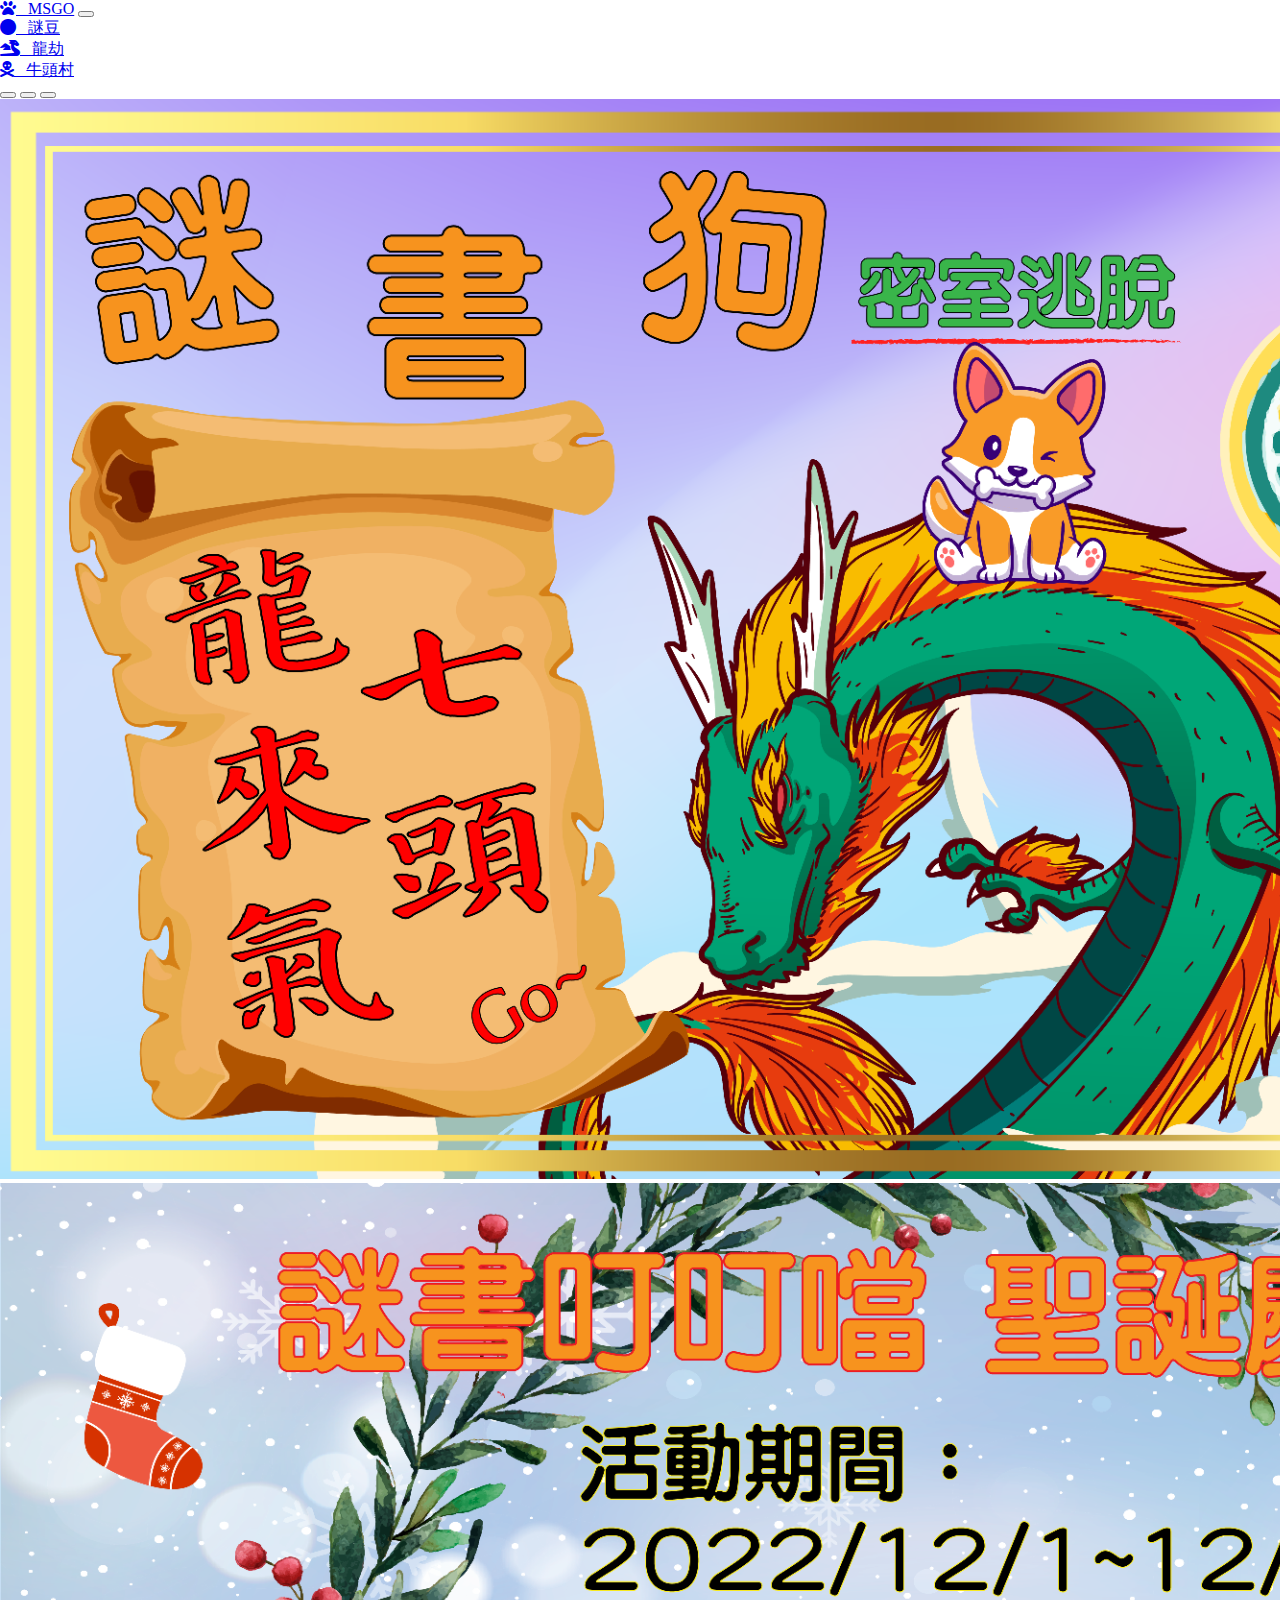
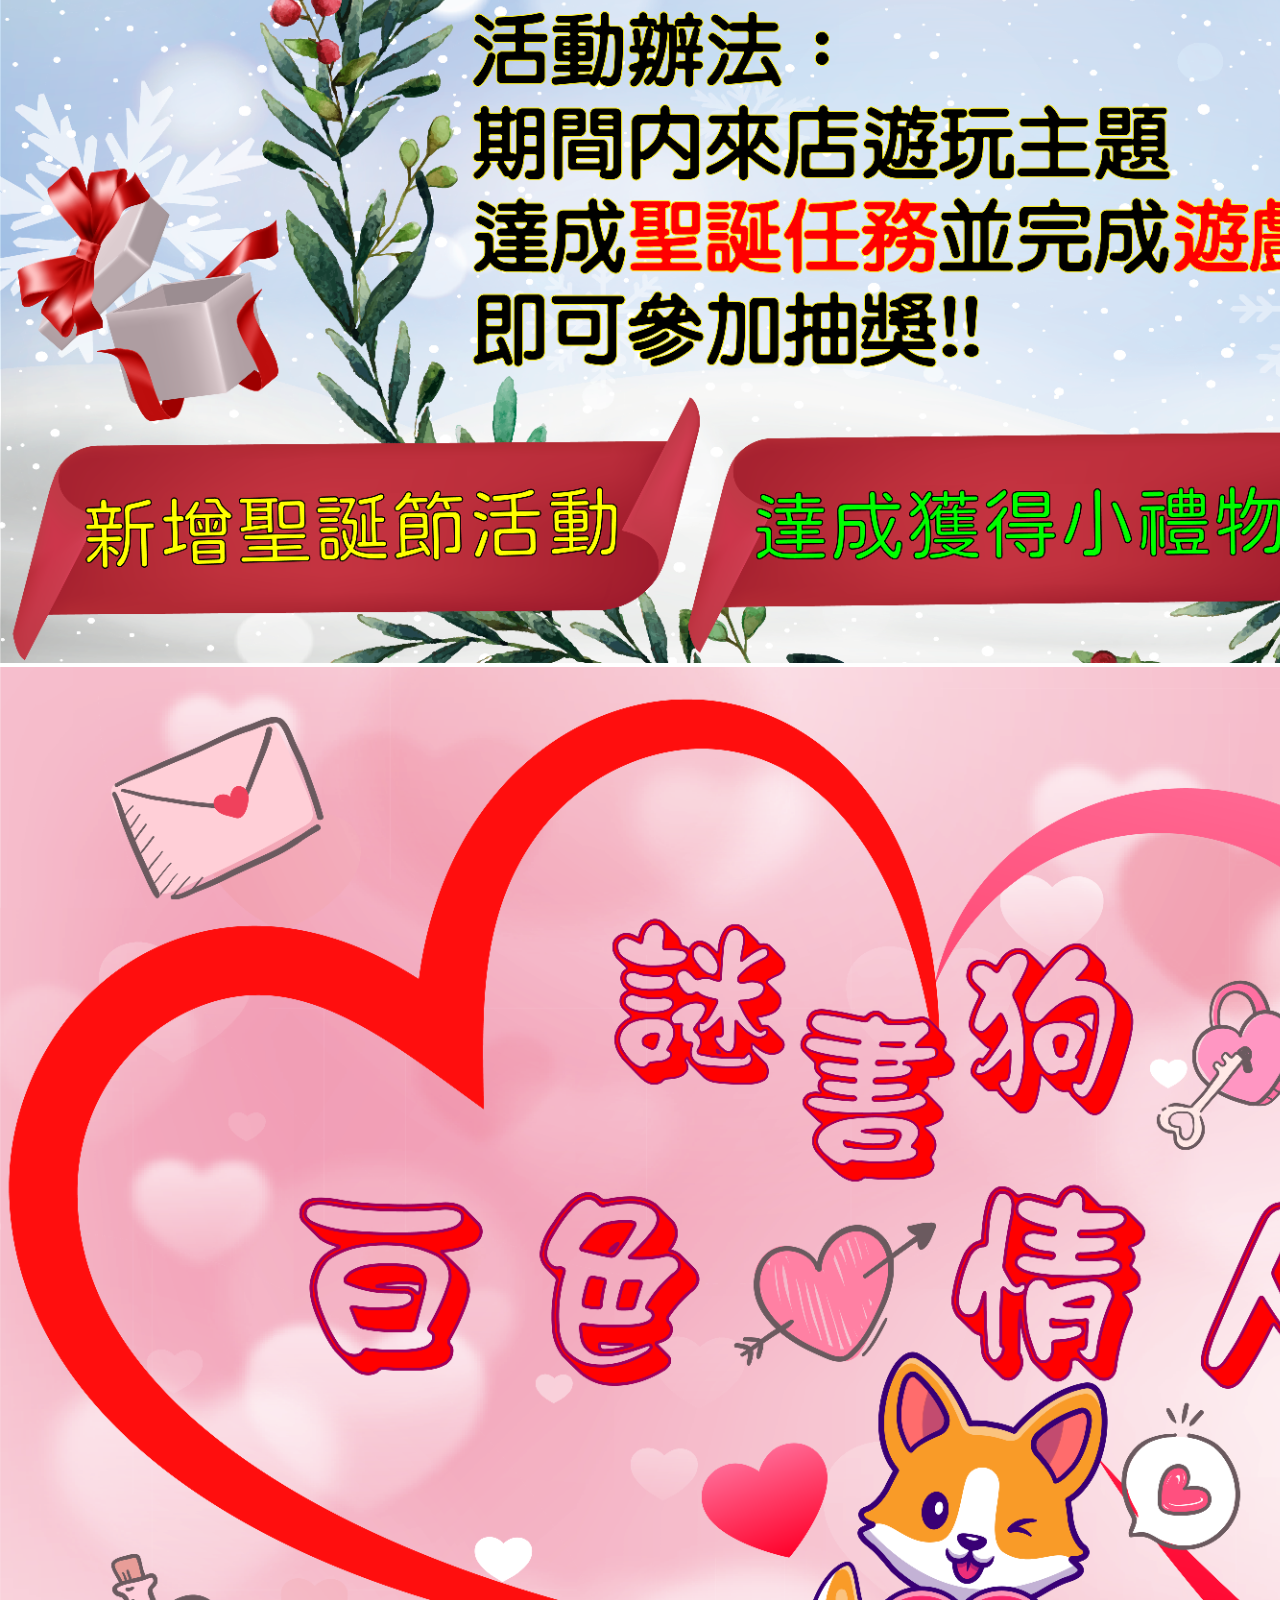
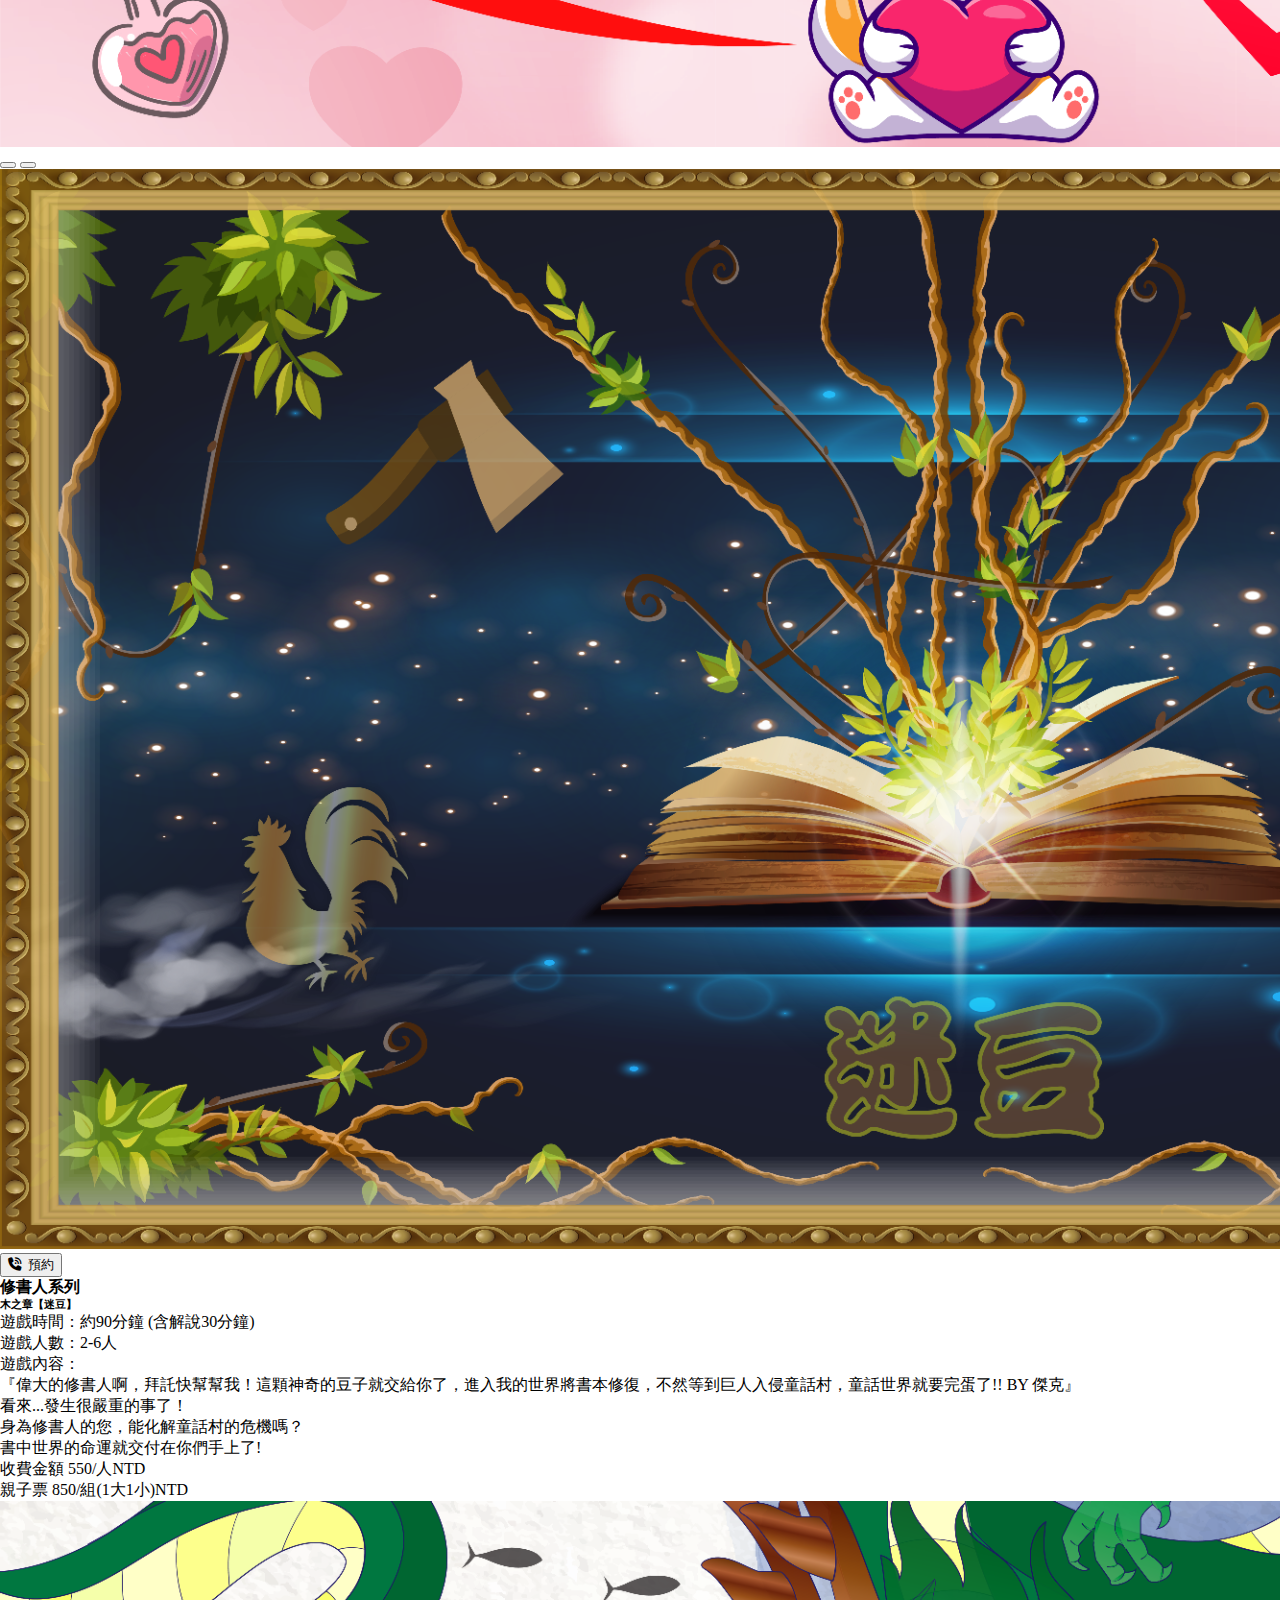
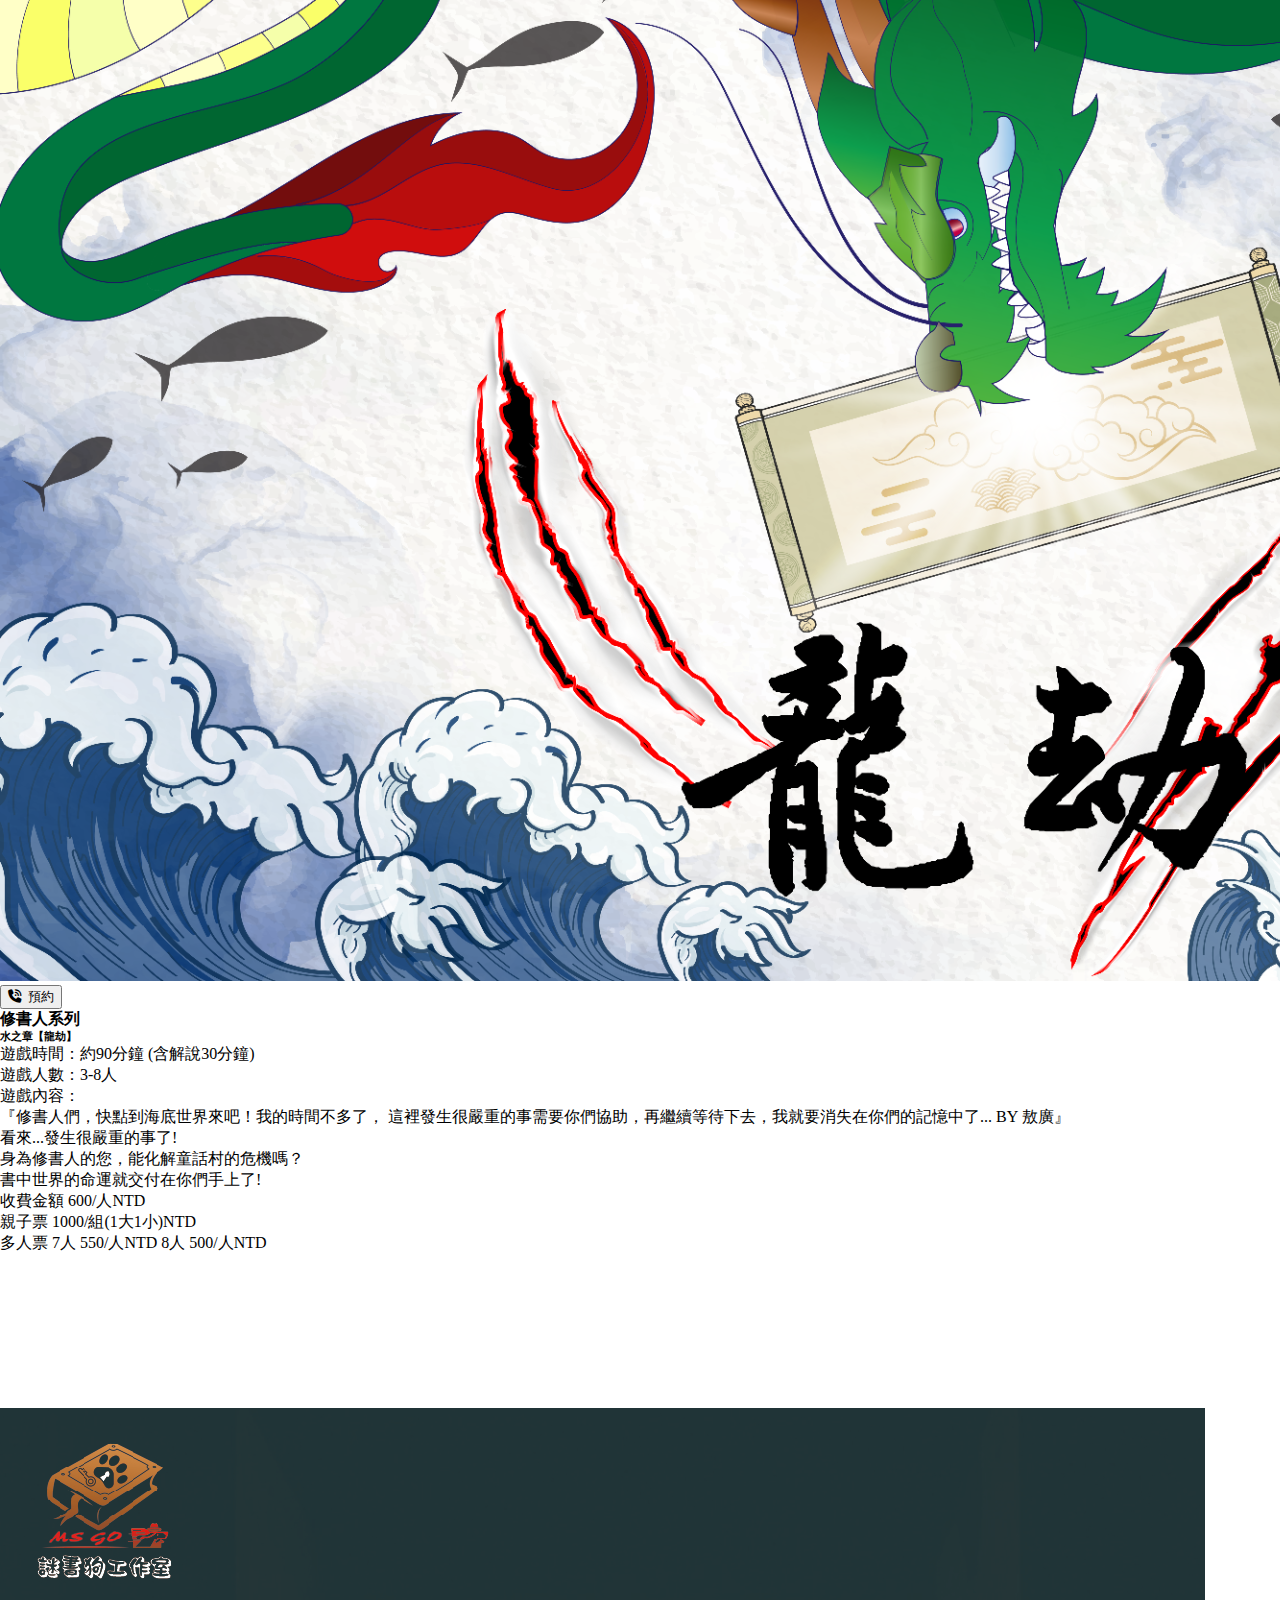
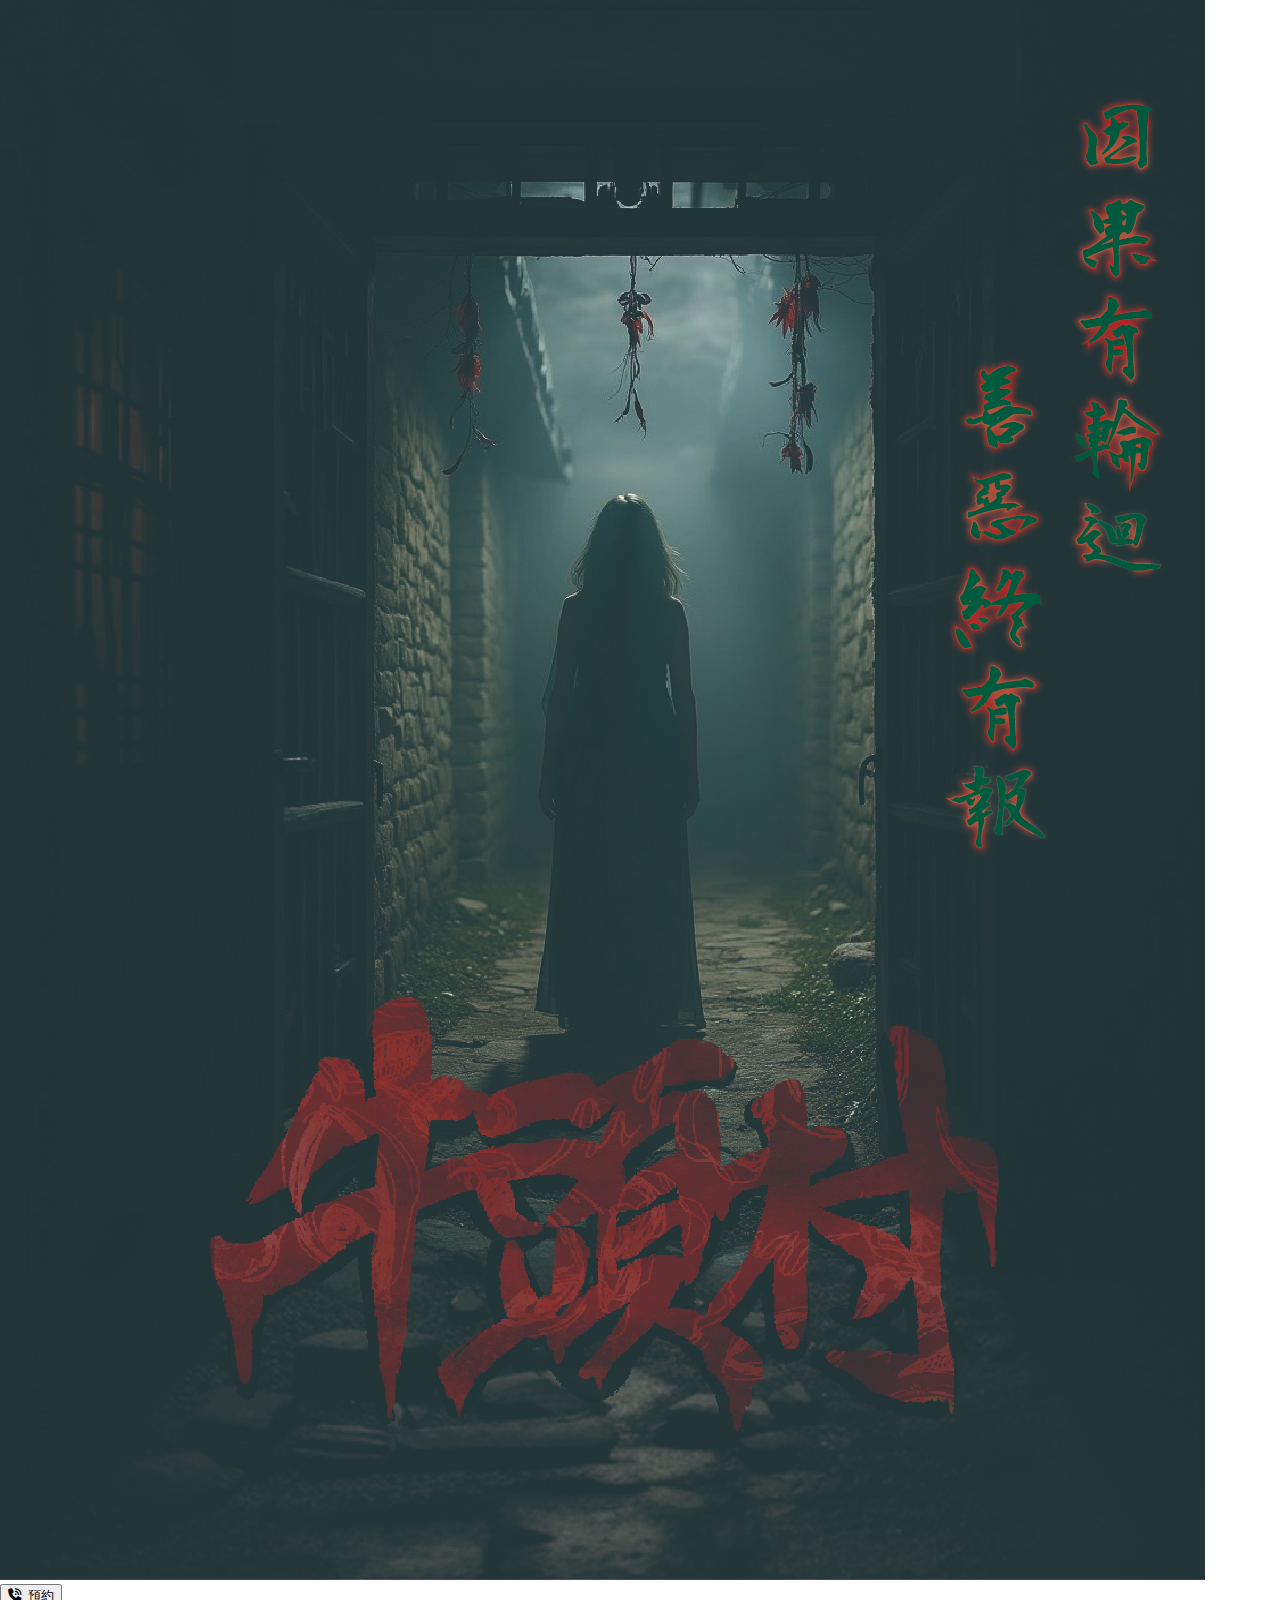
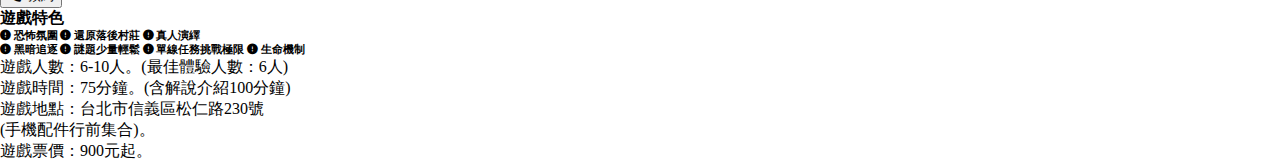
<file: index.html>
<!DOCTYPE html>
<html lang="en">

<head>
    <meta charset="UTF-8">
    <meta name="viewport" content="width=device-width, initial-scale=1.0">
    <title>MSGO 謎書狗密室逃脫工作室</title>
    <link rel="stylesheet" href="./style.css">
    <link rel="stylesheet" href="https://cdnjs.cloudflare.com/ajax/libs/bootstrap/5.3.7/css/bootstrap.min.css"
        integrity="sha512-fw7f+TcMjTb7bpbLJZlP8g2Y4XcCyFZW8uy8HsRZsH/SwbMw0plKHFHr99DN3l04VsYNwvzicUX/6qurvIxbxw=="
        crossorigin="anonymous" referrerpolicy="no-referrer" />
    <link rel="stylesheet" href="https://cdnjs.cloudflare.com/ajax/libs/font-awesome/6.7.2/css/all.min.css"
        integrity="sha512-Evv84Mr4kqVGRNSgIGL/F/aIDqQb7xQ2vcrdIwxfjThSH8CSR7PBEakCr51Ck+w+/U6swU2Im1vVX0SVk9ABhg=="
        crossorigin="anonymous" referrerpolicy="no-referrer" />
    </head>

<body>
    <!-- header -->
    <nav class="navbar navbar-expand-sm navbar-light bg-light fixed-top fairy-navbar">
        <div class="container">
            <a class="navbar-brand" href="#"><i class="fa-solid fa-paw"></i>&nbsp;&nbsp;&nbsp;MSGO</a>
            <button class="navbar-toggler" type="button" data-bs-toggle="collapse" data-bs-target="#mynavbar">
                <span class="navbar-toggler-icon"></span>
            </button>
            <!-- 漢堡選單 -->
            <div class="collapse navbar-collapse" id="mynavbar">
                <div class="navbar-nav ms-auto">
                    <div class="nav-item">
                        <a class="nav-link btn btn-light" href="#bean"><i class="fa-solid fa-circle"></i>&nbsp;&nbsp;&nbsp;謎豆</a>
                    </div>
                    <div class="nav-item">
                        <a class="nav-link btn btn-light" href="#dragon"><i class="fa-solid fa-dragon"></i>&nbsp;&nbsp;&nbsp;龍劫</a>
                    </div>
                    <div class="nav-item">
                        <a class="nav-link btn btn-light" href="#cow"><i class="fa-solid fa-skull-crossbones"></i>&nbsp;&nbsp;&nbsp;牛頭村</a>
                    </div>
                </div>
            </div>
        </div>
    </nav>
    <!-- header end -->
    <!-- 輪播區 news -->
    <div class="container news">
        <div class="row">
            <div class="col">
                <div id="demo" class="carousel slide" data-bs-ride="carousel">

                    <!-- Indicators/dots -->
                    <div class="carousel-indicators">
                        <button type="button" data-bs-target="#demo" data-bs-slide-to="0" class="active"></button>
                        <button type="button" data-bs-target="#demo" data-bs-slide-to="1"></button>
                        <button type="button" data-bs-target="#demo" data-bs-slide-to="2"></button>
                    </div>

                    <!-- The slideshow/carousel -->
                    <div class="carousel-inner">
                        <div class="carousel-item active">
                            <img src="./img/01.png" alt="Los Angeles" class="d-block">
                        </div>
                        <div class="carousel-item">
                            <img src="./img/02.png" alt="Chicago" class="d-block">
                        </div>
                        <div class="carousel-item">
                            <img src="./img/03.png" alt="New York" class="d-block">
                        </div>
                    </div>

                    <!-- Left and right controls/icons -->
                    <button class="carousel-control-prev" type="button" data-bs-target="#demo" data-bs-slide="prev">
                        <span class="carousel-control-prev-icon"></span>
                    </button>
                    <button class="carousel-control-next" type="button" data-bs-target="#demo" data-bs-slide="next">
                        <span class="carousel-control-next-icon"></span>
                    </button>
                </div>
            </div>
        </div>

    </div>
    <!-- 輪播區 news end-->
    <!-- 迷豆 -->
    <div id="bean"></div>
    <div class="container mt-4">
        <div class="row">
            <div class="col-12 col-sm-6">
                <div class="box bean">
                    <div>
                        <img src="./img/bean/01.png" alt="">
                    </div>
                    <div>
                        <button class="fairy-button mt-3"><i class="fa-solid fa-phone-volume"></i>&nbsp;&nbsp;預約</button>
                    </div>
                </div>
            </div>
            <div class="col-12 col-sm-6">
                <div class="box bean">
                    <h4>修書人系列</h4>
                    <h6>木之章【迷豆】</h6>
                    <p class="mt-3">
                        遊戲時間：約90分鐘 (含解說30分鐘)<br>

                        遊戲人數：2-6人<br>

                        遊戲內容：<br>
                        『偉大的修書人啊，拜託快幫幫我！這顆神奇的豆子就交給你了，進入我的世界將書本修復，不然等到巨人入侵童話村，童話世界就要完蛋了!! BY 傑克』<br>

                        看來...發生很嚴重的事了！<br>
                        身為修書人的您，能化解童話村的危機嗎？<br>
                        書中世界的命運就交付在你們手上了!<br>

                        收費金額 550/人NTD<br>

                        親子票 850/組(1大1小)NTD<br>

                    </p>

                </div>
            </div>
        </div>
    </div>
    <!-- 迷豆 end-->
    <!-- 龍劫 -->
     <div id="dragon"></div>
    <div class="container mt-4">
        <div class="row">
            <div class="col-12 col-sm-6">
                <div class="box dragon">
                    <div>
                        <img src="./img/dragon/01.png" alt="">
                    </div>
                    <div>
                        <button class="epic-button mt-3"><i class="fa-solid fa-phone-volume"></i>&nbsp;&nbsp;預約</button>
                    </div>
                </div>
            </div>
            <div class="col-12 col-sm-6">
                <div class="box dragon">
                    <h4>修書人系列</h4>
                    <h6>水之章【龍劫】</h6>
                    <p class="mt-3">
                        遊戲時間：約90分鐘 (含解說30分鐘)<br>

                        遊戲人數：3-8人<br>
                        遊戲內容：<br> 『修書人們，快點到海底世界來吧！我的時間不多了， 這裡發生很嚴重的事需要你們協助，再繼續等待下去，我就要消失在你們的記憶中了... BY 敖廣』<br>

                        看來...發生很嚴重的事了!<br>
                        身為修書人的您，能化解童話村的危機嗎？<br>
                        書中世界的命運就交付在你們手上了!<br>
                        收費金額 600/人NTD<br>
                        親子票 1000/組(1大1小)NTD<br>
                        多人票 7人 550/人NTD 8人 500/人NTD<br></p>
                </div>
            </div>
        </div>
    </div>
    <!-- 龍劫 end-->
    <!-- 牛頭村 -->
    <div id="cow"></div>
    <div class="container mt-4">
        <div class="row">
            <div class="col">
                <div class="box cow">
                    <iframe width="100%" height="100%"
                        src="https://www.youtube.com/embed/cJ_b7cyEEJE?si=TQYfcECmIm8-zrdA" title="YouTube video player"
                        frameborder="0"
                        allow="accelerometer; autoplay; clipboard-write; encrypted-media; gyroscope; picture-in-picture; web-share"
                        referrerpolicy="strict-origin-when-cross-origin" allowfullscreen></iframe>
                </div>
            </div>
        </div>
        <div class="row mt-4">
            <div class="col-12 col-sm-6">
                <div class="box cow">
                    <div>
                        <img src="./img/cow/01.jpeg" alt="">
                    </div>
                     <div>
                        <button class="horror-button mt-3 cowBtn"><i class="fa-solid fa-phone-volume"></i>&nbsp;&nbsp;預約</button>
                    </div>
                </div>
            </div>
            <div class="col-12 col-sm-6">
                <div class="box cow">
                    <h4>遊戲特色</h4>

                    <h6 class="text-center mt-3"><i class="fa-solid fa-circle-exclamation"></i>&nbsp;恐怖氛圍 <i class="fa-solid fa-circle-exclamation"></i>&nbsp;還原落後村莊 <i class="fa-solid fa-circle-exclamation"></i>&nbsp;真人演繹<br>

                        <i class="fa-solid fa-circle-exclamation"></i>&nbsp;黑暗追逐 <i class="fa-solid fa-circle-exclamation"></i>&nbsp;謎題少量輕鬆 <i class="fa-solid fa-circle-exclamation"></i>&nbsp;單線任務挑戰極限

                        <i class="fa-solid fa-circle-exclamation"></i>&nbsp;生命機制</h6>



                    <p class="mt-5">
                        遊戲人數：6-10人。(最佳體驗人數：6人)<br>
                        遊戲時間：75分鐘。(含解說介紹100分鐘)<br>
                        遊戲地點：台北市信義區松仁路230號<br>
                        (手機配件行前集合)。<br>
                        遊戲票價：900元起。<br>
                    </p>
                </div>
            </div>
        </div>
    </div>
    <!-- 牛頭村 end -->
     <!-- <div class="top col-2 col-sm-1 col-lg-1">
        <a href="#"><img src="./img/mark_arrow_up.png" alt="" class="img-fluid topImg" ></a>
     </div> -->
    <!-- 好評推薦 -->
    <!-- 好評推薦 end -->
    <!-- footer -->
    <!-- footer end-->


    <script src="https://cdnjs.cloudflare.com/ajax/libs/bootstrap/5.3.7/js/bootstrap.min.js"
        integrity="sha512-zKeerWHHuP3ar7kX2WKBSENzb+GJytFSBL6HrR2nPSR1kOX1qjm+oHooQtbDpDBSITgyl7QXZApvDfDWvKjkUw=="
        crossorigin="anonymous" referrerpolicy="no-referrer"></script>




    <script src="https://cdnjs.cloudflare.com/ajax/libs/jquery/3.7.1/jquery.min.js"
        integrity="sha512-v2CJ7UaYy4JwqLDIrZUI/4hqeoQieOmAZNXBeQyjo21dadnwR+8ZaIJVT8EE2iyI61OV8e6M8PP2/4hpQINQ/g=="
        crossorigin="anonymous" referrerpolicy="no-referrer"></script>

    <script>
        $(document).ready(function () {
            const cowBtn=$('.cowBtn');

            cowBtn.click(function(){
                alert("此遊戲須滿18歲才能預約!!");
            })

        });
    </script>
</body>

</html>
</file>
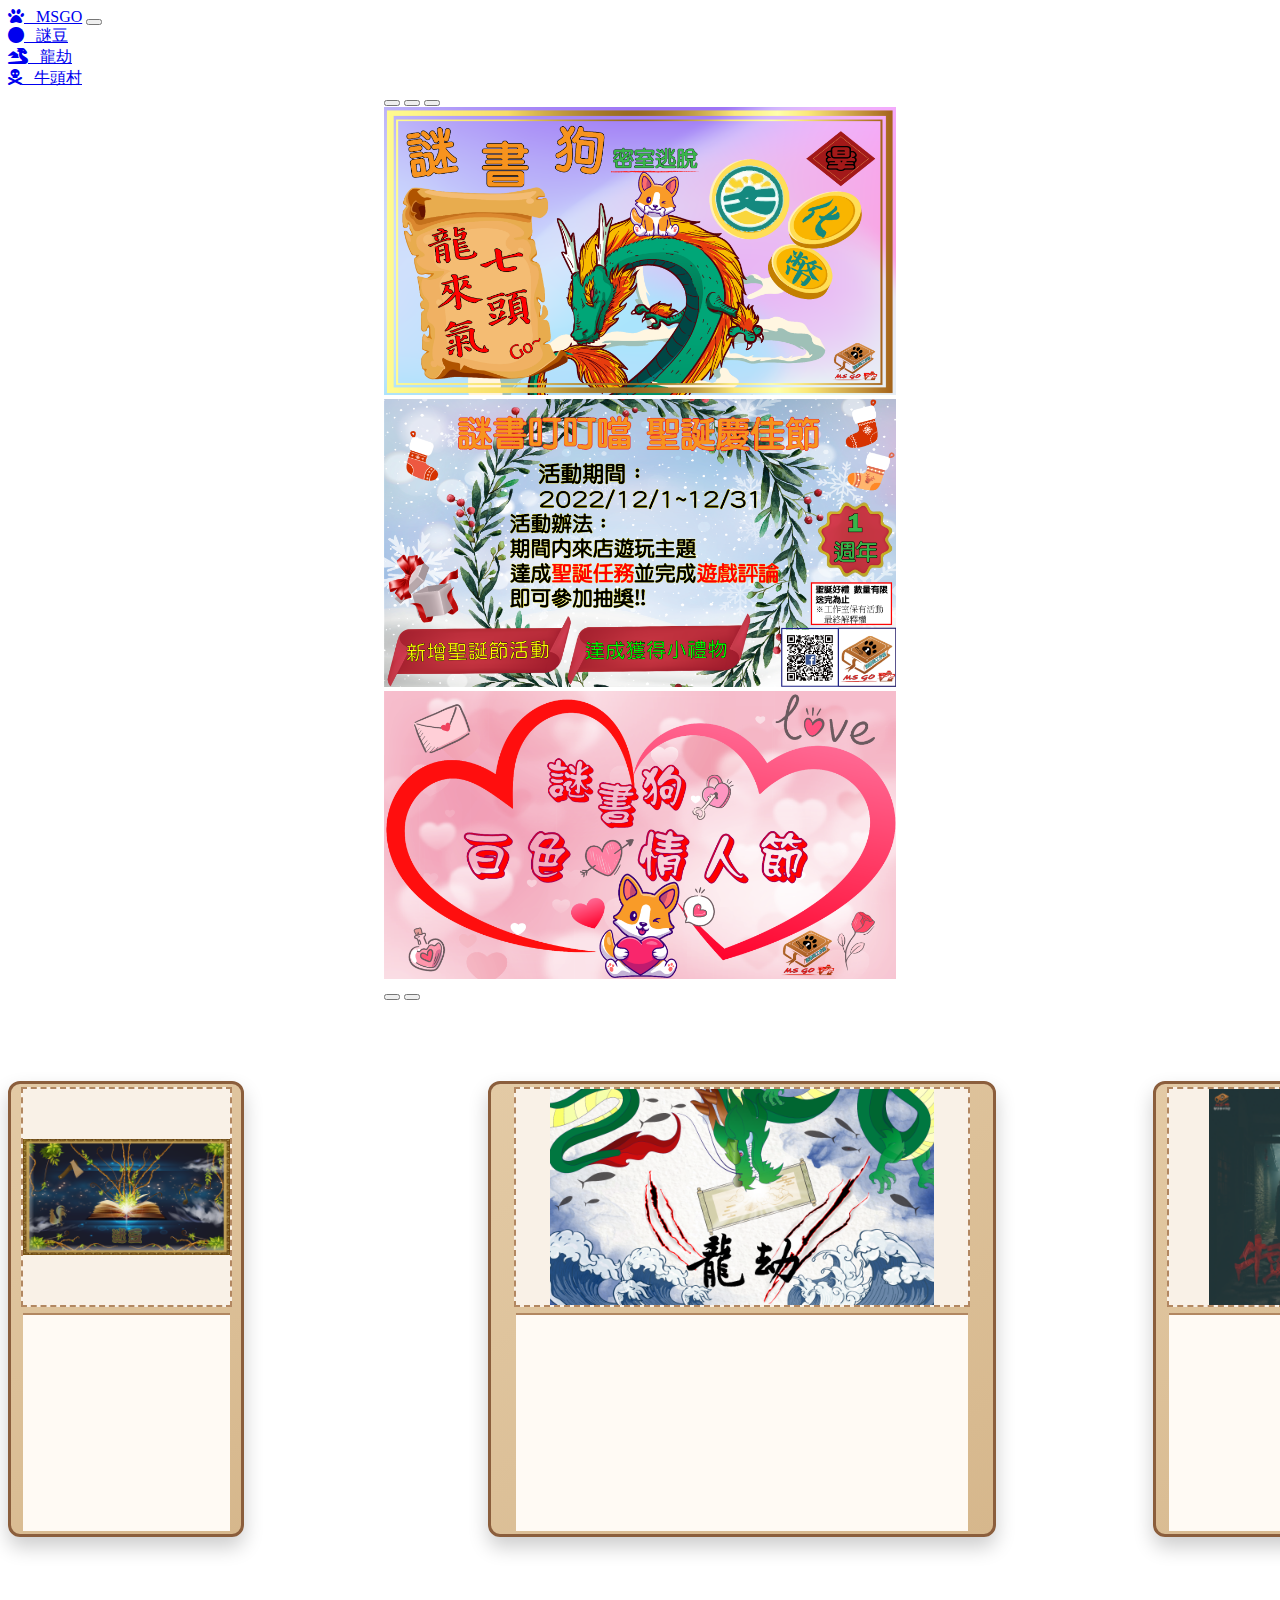
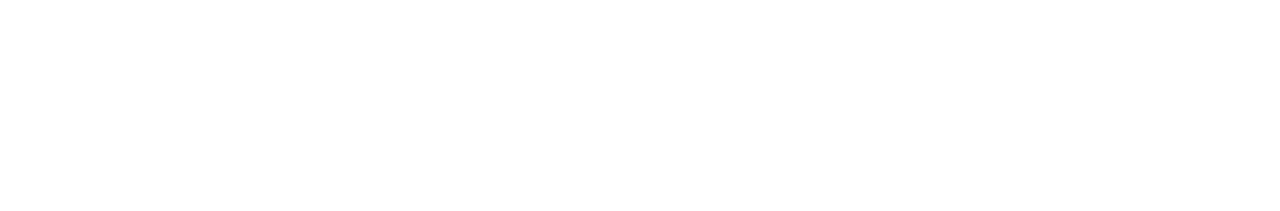
<file: index copy.html>
<!DOCTYPE html>
<html lang="en">

<head>
    <meta charset="UTF-8">
    <meta name="viewport" content="width=device-width, initial-scale=1.0">
    <title>MSGO 謎書狗密室逃脫工作室</title>
    <link rel="stylesheet" href="./style1.css">
    <link rel="stylesheet" href="https://cdnjs.cloudflare.com/ajax/libs/bootstrap/5.3.7/css/bootstrap.min.css"
        integrity="sha512-fw7f+TcMjTb7bpbLJZlP8g2Y4XcCyFZW8uy8HsRZsH/SwbMw0plKHFHr99DN3l04VsYNwvzicUX/6qurvIxbxw=="
        crossorigin="anonymous" referrerpolicy="no-referrer" />
    <link rel="stylesheet" href="https://cdnjs.cloudflare.com/ajax/libs/font-awesome/6.7.2/css/all.min.css"
        integrity="sha512-Evv84Mr4kqVGRNSgIGL/F/aIDqQb7xQ2vcrdIwxfjThSH8CSR7PBEakCr51Ck+w+/U6swU2Im1vVX0SVk9ABhg=="
        crossorigin="anonymous" referrerpolicy="no-referrer" />
</head>

<body>
    <!-- header -->
    <nav class="navbar navbar-expand-sm navbar-light bg-light fixed-top fairy-navbar">
        <div class="container">
            <a class="navbar-brand" href="#"><i class="fa-solid fa-paw"></i>&nbsp;&nbsp;&nbsp;MSGO</a>
            <button class="navbar-toggler" type="button" data-bs-toggle="collapse" data-bs-target="#mynavbar">
                <span class="navbar-toggler-icon"></span>
            </button>
            <!-- 漢堡選單 -->
            <div class="collapse navbar-collapse" id="mynavbar">
                <div class="navbar-nav ms-auto">
                    <div class="nav-item">
                        <a class="nav-link btn btn-light" href="#bean"><i
                                class="fa-solid fa-circle"></i>&nbsp;&nbsp;&nbsp;謎豆</a>
                    </div>
                    <div class="nav-item">
                        <a class="nav-link btn btn-light" href="#dragon"><i
                                class="fa-solid fa-dragon"></i>&nbsp;&nbsp;&nbsp;龍劫</a>
                    </div>
                    <div class="nav-item">
                        <a class="nav-link btn btn-light" href="#cow"><i
                                class="fa-solid fa-skull-crossbones"></i>&nbsp;&nbsp;&nbsp;牛頭村</a>
                    </div>
                </div>
            </div>
        </div>
    </nav>
    <!-- header end -->
    <!-- 輪播區 news -->
    <div class="container news">
        <div class="row">
            <div class="col">
                <div id="demo" class="carousel slide" data-bs-ride="carousel">

                    <!-- Indicators/dots -->
                    <div class="carousel-indicators">
                        <button type="button" data-bs-target="#demo" data-bs-slide-to="0" class="active"></button>
                        <button type="button" data-bs-target="#demo" data-bs-slide-to="1"></button>
                        <button type="button" data-bs-target="#demo" data-bs-slide-to="2"></button>
                    </div>

                    <!-- The slideshow/carousel -->
                    <div class="carousel-inner">
                        <div class="carousel-item active">
                            <img src="./img/01.png" alt="Los Angeles" class="d-block">
                        </div>
                        <div class="carousel-item">
                            <img src="./img/02.png" alt="Chicago" class="d-block">
                        </div>
                        <div class="carousel-item">
                            <img src="./img/03.png" alt="New York" class="d-block">
                        </div>
                    </div>

                    <!-- Left and right controls/icons -->
                    <button class="carousel-control-prev" type="button" data-bs-target="#demo" data-bs-slide="prev">
                        <span class="carousel-control-prev-icon"></span>
                    </button>
                    <button class="carousel-control-next" type="button" data-bs-target="#demo" data-bs-slide="next">
                        <span class="carousel-control-next-icon"></span>
                    </button>
                </div>
            </div>
        </div>

    </div>
    <!-- 輪播區 news end-->
    <!-- 遊戲 -->
    <div class="container mt-5" id="bookcase">
        <div class="row">
            <div class="col">
                <!-- 謎豆 -->
                <div class="book" data-bs-toggle="modal" data-bs-target="#modalBean">
                    <div class="pic">
                        <img src="./img/bean/01.png" alt="">
                    </div>
                    <div class="title">

                    </div>
                </div>
                <div class="modal book-modal" id="modalBean">
                    <div class="modal-dialog modal-lg">
                        <div class="modal-content fancy-book">
                            <div class="book-cover"></div>
                            <div class="book-inner">
                                <!-- Modal Header -->
                                <div class="modal-header">
                                    <h4 class="modal-title">謎豆</h4>
                                    <button type="button" class="btn-close" data-bs-dismiss="modal"></button>
                                </div>

                                <!-- Modal body -->
                                <div class="modal-body">
                                    <div class="content">
                                        <div class="text">
                                            『偉大的修書人啊，拜託快幫幫我！這顆神奇的豆子就交給你了，進入我的世界將書本修復，不然等到巨人入侵童話村，童話世界就要完蛋了!! BY 傑克』<br>
                                            <br>
                                            看來...發生很嚴重的事了！<br>
                                            身為修書人的您，能化解童話村的危機嗎？<br>
                                            書中世界的命運就交付在你們手上了!<br>
                                        </div>
                                    </div>
                                    <div class="content2">
                                        <div class="text">
                                            <h4>修書人系列</h4>
                                            <h6>木之章【迷豆】</h6>
                                            <p class="mt-3">
                                                遊戲時間：約90分鐘 (含解說30分鐘)<br>

                                                遊戲人數：2-6人<br>
                                                收費金額 550/人NTD<br>

                                                親子票 850/組(1大1小)NTD<br>
                                        </div>
                                    </div>

                                </div>

                                <!-- Modal footer -->
                                <div class="modal-footer">
                                    <button type="button" class="btn btn-dark" data-bs-dismiss="modal">預約</button>
                                </div>

                            </div>
                        </div>
                    </div>
                </div>
                <div class="col">
                    <!-- 龍劫 -->
                    <div class="book" data-bs-toggle="modal" data-bs-target="#modalDragon">
                        <div class="pic">
                            <img src="./img/dragon/01.png" alt="">
                        </div>
                        <div class="title">

                        </div>
                    </div>
                    <div class="modal book-modal" id="modalDragon">
                        <div class="modal-dialog modal-lg">
                            <div class="modal-content fancy-book">
                                <div class="book-cover"></div>
                                <div class="book-inner">
                                    <!-- Modal Header -->
                                    <div class="modal-header">
                                        <h4 class="modal-title">龍劫</h4>
                                        <button type="button" class="btn-close" data-bs-dismiss="modal"></button>
                                    </div>

                                    <!-- Modal body -->
                                    <div class="modal-body">
                                        <div class="content">
                                            <div class="text">
                                                
                                            </div>
                                        </div>
                                        <div class="content2">
                                            <div class="text">
                                               
                                            </div>
                                        </div>

                                    </div>

                                    <!-- Modal footer -->
                                    <div class="modal-footer">
                                        <button type="button" class="btn btn-dark" data-bs-dismiss="modal">預約</button>
                                    </div>

                                </div>
                            </div>
                        </div>
                    </div>
                    <div class="col">
                        <!-- 牛頭村 -->
                        <div class="book" data-bs-toggle="modal" data-bs-target="#modalCow">
                            <div class="pic">
                                <img src="./img/cow/01.jpeg" alt="">
                            </div>
                            <div class="title">

                            </div>
                        </div>
                        <div class="modal book-modal" id="modalCow">
                            <div class="modal-dialog modal-lg">
                                <div class="modal-content fancy-book">
                                    <div class="book-cover"></div>
                                    <div class="book-inner">
                                        <!-- Modal Header -->
                                        <div class="modal-header">
                                            <h4 class="modal-title">牛頭村</h4>
                                            <button type="button" class="btn-close" data-bs-dismiss="modal"></button>
                                        </div>

                                        <!-- Modal body -->
                                        <div class="modal-body">
                                            <div class="content">
                                                <div class="text">
                                                 
                                                </div>
                                            </div>
                                            <div class="content2">
                                                <div class="text">
                                                  
                                                </div>
                                            </div>

                                        </div>

                                        <!-- Modal footer -->
                                        <div class="modal-footer">
                                            <button type="button" class="btn btn-dark"
                                                data-bs-dismiss="modal">預約</button>
                                        </div>

                                    </div>
                                </div>
                            </div>
                        </div>
                    </div>
                </div>
            </div>
            <!-- 遊戲 end -->
            <!-- <div class="top col-2 col-sm-1 col-lg-1">
        <a href="#"><img src="./img/mark_arrow_up.png" alt="" class="img-fluid topImg" ></a>
     </div> -->
            <!-- 好評推薦 -->
            <!-- 好評推薦 end -->
            <!-- footer -->
            <!-- footer end-->


            <script src="https://cdnjs.cloudflare.com/ajax/libs/bootstrap/5.3.7/js/bootstrap.min.js"
                integrity="sha512-zKeerWHHuP3ar7kX2WKBSENzb+GJytFSBL6HrR2nPSR1kOX1qjm+oHooQtbDpDBSITgyl7QXZApvDfDWvKjkUw=="
                crossorigin="anonymous" referrerpolicy="no-referrer"></script>




            <script src="https://cdnjs.cloudflare.com/ajax/libs/jquery/3.7.1/jquery.min.js"
                integrity="sha512-v2CJ7UaYy4JwqLDIrZUI/4hqeoQieOmAZNXBeQyjo21dadnwR+8ZaIJVT8EE2iyI61OV8e6M8PP2/4hpQINQ/g=="
                crossorigin="anonymous" referrerpolicy="no-referrer"></script>

            <script>
                $(document).ready(function () {
                    const cowBtn = $('.cowBtn');

                    cowBtn.click(function () {
                        alert("此遊戲須滿18歲才能預約!!");
                    })

                });
            </script>
</body>

</html>
</file>
<file: style.css>
*{
    margin: 0;
    box-sizing: border-box;
}
header{
    width: 100vw;
    height: 10vh;
    background-color: antiquewhite;
}
main{
    width: 100vw;
    height: 200vh;
    background-color: bisque;
}
footer{
    width: 100vw;
    height: 5vh;
    background-color: aquamarine;
    position: relative;
    bottom: 0;
}
</file>
<file: style1.css>
/* ============================= */
/* 📰 Carousel 區域              */
/* ============================= */
#demo,
#demoBean {
  max-width: 40vw;
  margin: auto;
}

#demo .carousel-item img {
  object-fit: cover;
  height: 100%;
  width: 100%;
}


/* ============================= */
/* 🪄 Layout & 書本展示區       */
/* ============================= */
.container {
  /* background-color: #fdf6ef; */
}

#bookcase {
  width: 60vw;
  margin-top: 5rem;
}
.col{
    display: flex;
}

/* 書本外觀卡片 */
.book {
  width: 30%;
  height: 50vh;
  aspect-ratio: 3 / 2;
  background: linear-gradient(145deg, #e3caa5, #d6b78c);
  border: 3px solid #8b5e3c;
  border-radius: 12px;
  display: flex;
  flex-direction: column;
  justify-content: space-around;
  align-items: center;
  box-shadow: 0 10px 20px rgba(0, 0, 0, 0.2);
  transition: transform 0.3s ease;
  cursor: pointer;
}
.book:hover {
  transform: scale(1.03);
}

/* 書本封面圖片 */
.pic {
  width: 90%;
  height: 48%;
  background-color: #f9f1e7;
  border: 2px dashed #b28761;
  display: flex;
  justify-content: center;
  align-items: center;
  overflow: hidden;
}
.pic img {
  max-height: 100%;
  max-width: 100%;
  object-fit: contain;
}

/* 書本標題區 */
.title {
  width: 90%;
  height: 48%;
  background-color: #fffaf4;
  border-top: 2px solid #b28761;
  font-family: "Georgia", serif;
  font-size: 1.2rem;
  display: flex;
  justify-content: center;
  align-items: center;
  color: #5e3e25;
}


/* ============================= */
/* 📖 Modal 書攤開效果           */
/* ============================= */
/* 書本右翻動畫：從右往左打開 */
.book-modal .modal-dialog {
  perspective: 1200px;
}

.book-modal .modal-content {
  transform-origin: right center; /* ⭐ 關鍵改動 */
  transform: rotateY(90deg);      /* ⭐ 初始右翻合起來 */
  transition: transform 0.8s ease-in-out, opacity 0.5s ease-in-out;
  opacity: 0;
  background: #fffdf6;
  background-image: radial-gradient(circle, #fffdf4 0%, #fffbe8 100%);
  box-shadow: -20px 0 40px rgba(0, 0, 0, 0.3); /* 陰影往左 */
  border: 3px solid #d2b48c;
  border-radius: 10px;
  overflow: hidden;
  position: relative;
}

/* Modal 開啟時展開 */
.book-modal.show .modal-content {
  transform: rotateY(0deg);
  opacity: 1;
}

/* 書脊裝飾移到右邊 */
.book-modal .modal-content::before {
  content: "";
  position: absolute;
  right: 0; /* ⭐ 書脊改放右邊 */
  top: 0;
  width: 10px;
  height: 100%;
  background: repeating-linear-gradient(
    to bottom,
    #c2a679 0px,
    #c2a679 2px,
    #d2b48c 3px,
    #d2b48c 5px
  );
  box-shadow: inset 1px 0px 2px rgba(0, 0, 0, 0.2);
}

/* ============================= */
/* 📖 Modal 書頁內容區           */
/* ============================= */
.modal-body {
  width: 100%;
  height: 50vh;
  background-size: 100% 100%;
  background-repeat: no-repeat;
  display: flex;
  font-family: "Georgia", serif;
  color: #4e3b2b;
  font-size: 1rem;
  line-height: 1.6;
  padding: 1.5rem;
}

/* 左頁 */
.content {
  width: 50%;
  height: 100%;
  padding: 1rem;
  background-color: #fffaf4;
  border-right: 1px dashed #c8b49c;
  display: flex;
  align-items: center;
}

/* 右頁 */
.content2 {
  width: 50%;
  height: 100%;
  padding: 1rem;
  background-color: #fff4e6;
  display: flex;
  align-items: center;
}
/* 外層 modal-content 要為 3D 容器 */
.fancy-book {
  position: relative;
  perspective: 2000px;
  background: none;
  border: none;
  box-shadow: none;
  overflow: visible;
}

/* 封面 */
.book-cover {
  position: absolute;
  width: 100%;
  height: 100%;
  background: linear-gradient(to left, #c89f72, #b4835a);
  backface-visibility: hidden;
  transform-origin: right center;
  border: 2px solid #8b5e3c;
  border-radius: 8px;
  box-shadow: 10px 0 30px rgba(0, 0, 0, 0.2);
  animation: openCover 1.2s forwards;
  z-index: 2;
}

/* 書內頁 */
.book-inner {
  position: relative;
  background: #fffdf6;
  border: 3px solid #d2b48c;
  border-radius: 10px;
  box-shadow: 0 0 30px rgba(0, 0, 0, 0.3);
  padding: 1rem;
  opacity: 0;
  animation: revealPages 0.5s 1.1s forwards; /* 延遲顯示內頁 */
}

/* 封面打開動畫 */
@keyframes openCover {
  0% {
    transform: rotateY(0deg);
  }
  100% {
    transform: rotateY(-180deg);
  }
}

/* 書頁出現動畫 */
@keyframes revealPages {
  from {
    opacity: 0;
    transform: scale(0.98);
  }
  to {
    opacity: 1;
    transform: scale(1);
  }
}
</file>
